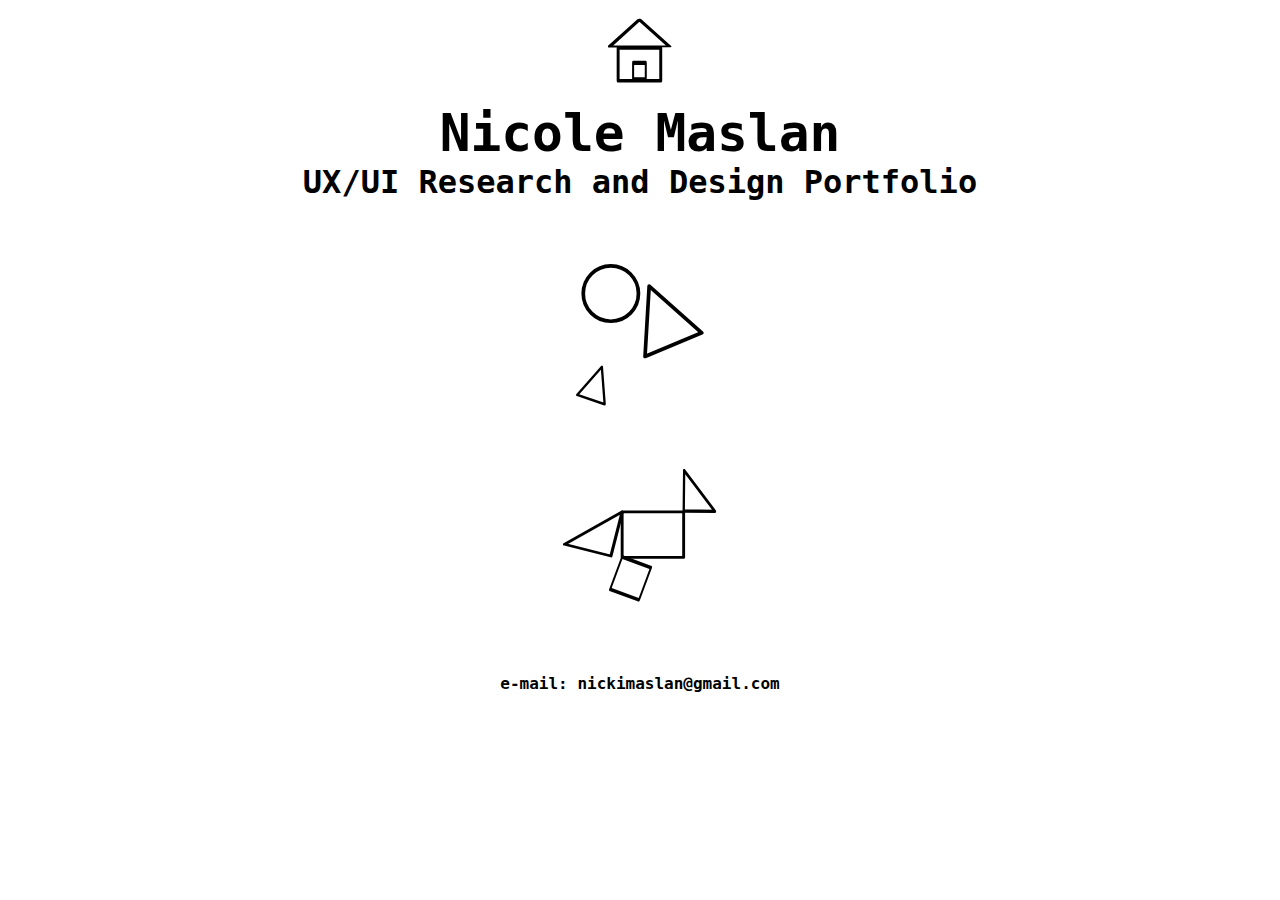
<file: index.html>
<!DOCTYPE HTML>
<html lang = "en">
<head>
  <!-- basic.html -->
  <title>home</title>
  <link rel = "stylesheet"
   type = "text/css"
   href = "styles/index.css" />
  <meta charset = "UTF-8" />
</head>
<body>
  <a href="#"><img id="home" src="images/home.svg" alt="home"></a>
  <h1>
    Nicole Maslan
  </h1>
  <h3>
    UX/UI Research and Design Portfolio
  </h3>

  <a href="html/shapes.html"><img id="shapes" src="images/shapes.svg" alt="triangles and a circle"></a>

  <a href="html/tangram.html"><img id="tangram" src="images/tangram.svg" alt="tangram"></a>

  <h5>
    e-mail: nickimaslan@gmail.com
  </h5>
  <script>
  </script>
</body>
</html>
</file>
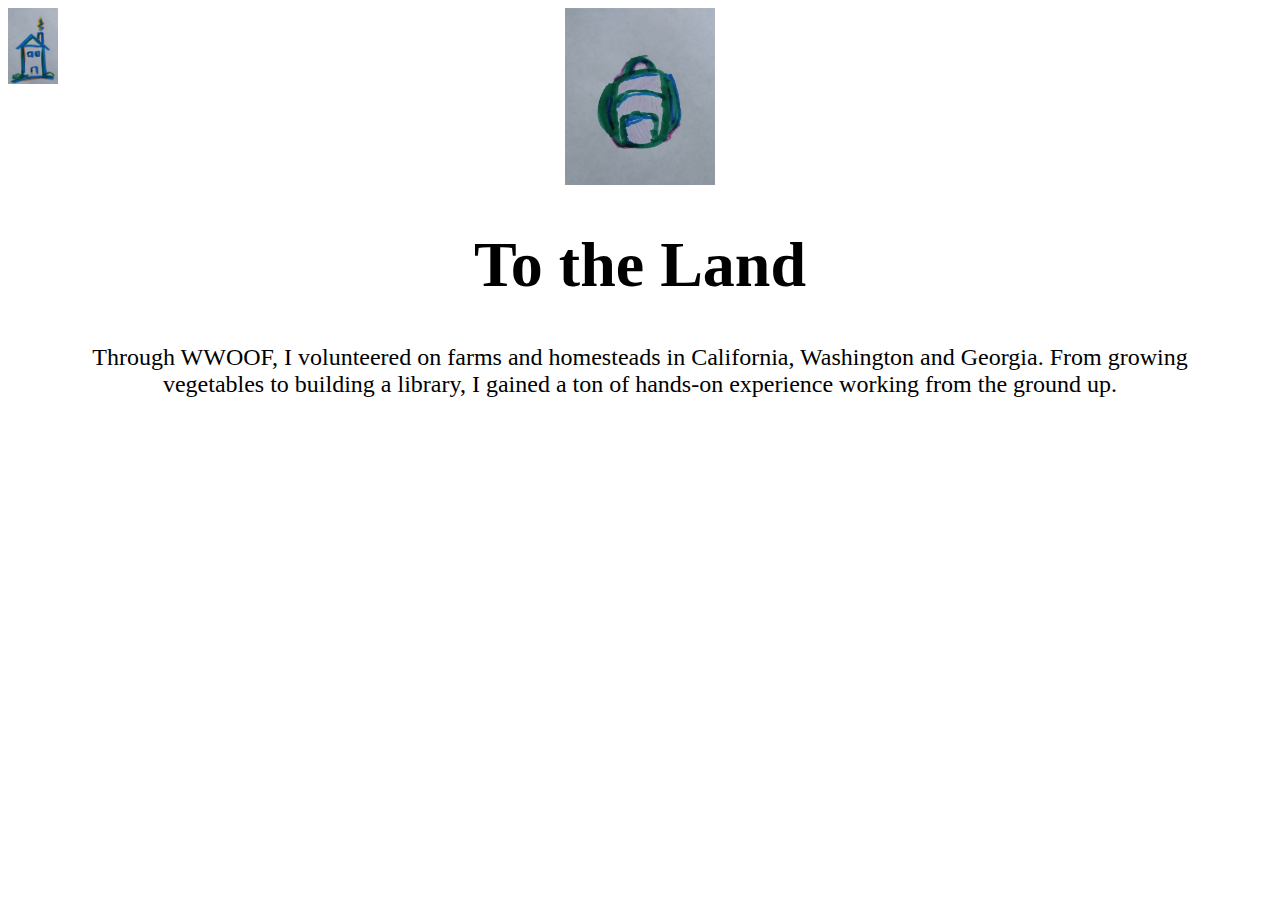
<file: html/backpack.html>
<!DOCTYPE HTML>
<html lang = "en">
<head>
  <!-- basic.html -->
  <title>basic.html</title>
  <link rel = "stylesheet"
   type = "text/css"
   href = "../styles/backpack.css" />
  
  <meta charset = "UTF-8" />
  <meta name="viewport" content="width=device-width, initial-scale=1">
</head>
<body>
<ul>
    <li><a href="../index.html"><img id="home" src="../images/house.jpg" alt="hand-drawn image of a house"></a></li>
  </ul>
  
  
  <img id="backpack-image" src="../images/backpack.jpg" alt="hand-drawn image of a backpack"/>

  <h1>
    To the Land
  </h1>
  <p>
    Through WWOOF, I volunteered on farms and homesteads in California, Washington and Georgia. From growing vegetables to building a library, I gained a ton of hands-on experience working from the ground up.
  </p>

</body>
</html>
</file>
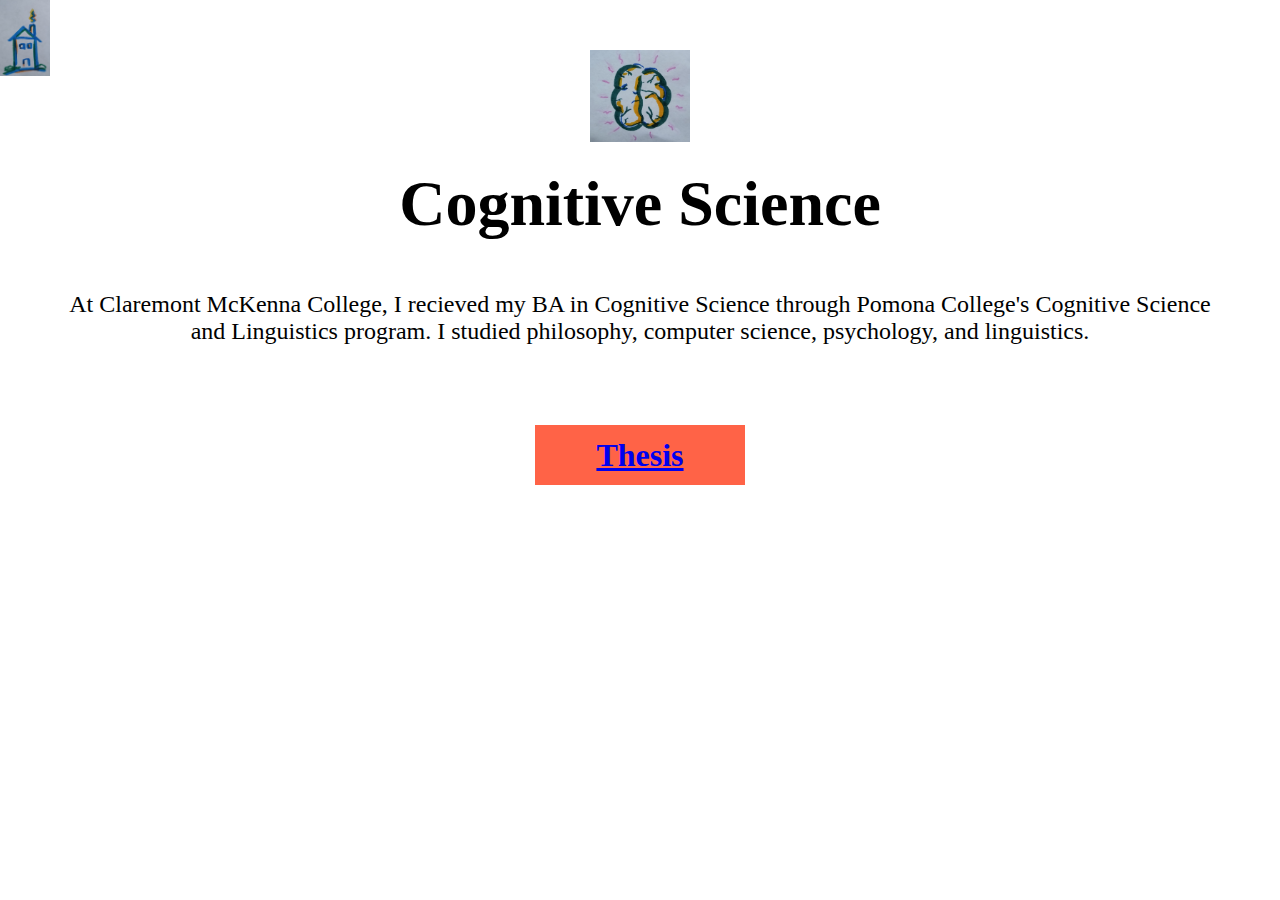
<file: html/brain.html>
<!DOCTYPE HTML>
<html lang = "en">
<head>
  <!-- basic.html -->
  <title>basic.html</title>
  <link rel = "stylesheet"
   type = "text/css"
   href = "../styles/brain.css" />
  
  <meta charset = "UTF-8" />
  <meta name="viewport" content="width=device-width, initial-scale=1">
</head>
<body>

  <ul>
    <li><a href="../index.html"><img id="home" src="../images/house.jpg" alt="hand-drawn image of a house"></a></li>
  </ul>

  <img id="brain-image" src="../images/brain.jpg" alt="hand-drawn image of a brain"/>


  
  <h1>Cognitive Science</h1> 

  <p>
    At Claremont McKenna College, I recieved my BA in Cognitive Science through Pomona College's Cognitive Science and Linguistics program. I studied philosophy, computer science, psychology, and linguistics.
  </p>

  <ul class="flex-container">
    <li class="flex-item">
      <a href="https://scholarship.claremont.edu/cmc_theses/1417/">Thesis</a>
    </li>

  </ul>

</body>
</html>
</file>
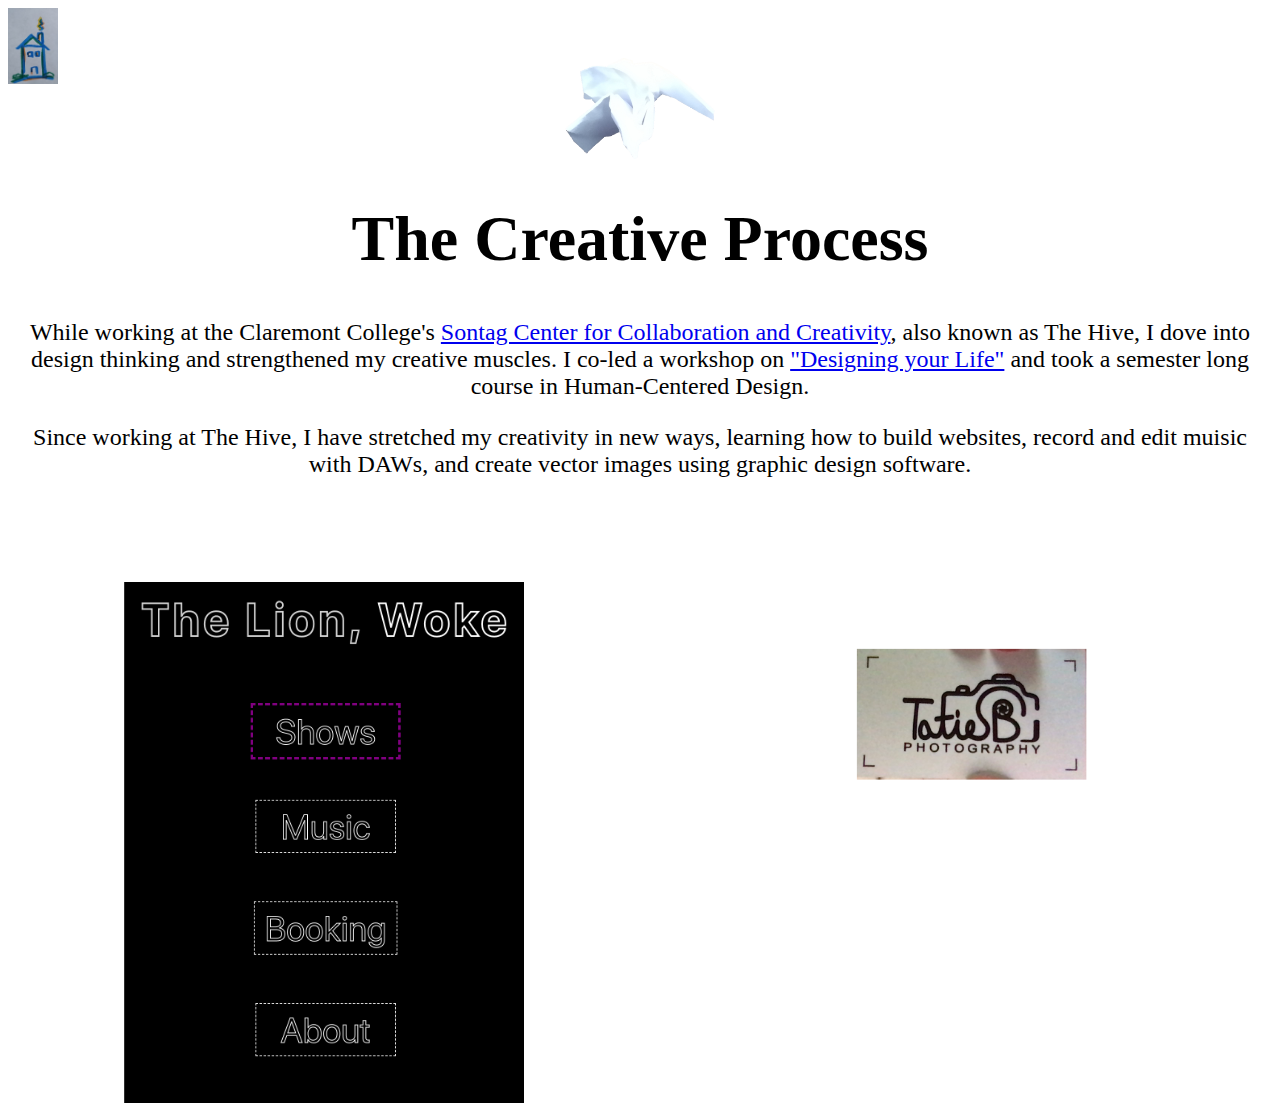
<file: html/paper.html>
<!DOCTYPE HTML>
<html lang = "en">
<head>
  <!-- basic.html -->
  <title>basic.html</title>
  <link rel = "stylesheet"
   type = "text/css"
   href = "../styles/paper.css" />
  
  <meta charset = "UTF-8" />
  <meta name="viewport" content="width=device-width, initial-scale=1">
</head>
<body>
  <ul>
    <li><a href="../index.html"><img id="home" src="../images/house.jpg" alt="hand-drawn image of a house"></a></li>
  </ul>
  
  <img id="paper-image" src="../images/paper.jpg" alt="crumpled up piece of paper"/>
  <h1>The Creative Process</h1>
  <p>
    While working at the Claremont College's <a href="https://creativity.claremont.edu/">Sontag Center for Collaboration and Creativity</a>, also known as The Hive, I dove into design thinking and strengthened my creative muscles. I co-led a workshop on <a href="https://creativity.claremont.edu/event/designing-your-life/">"Designing your Life"</a> and took a semester long course in Human-Centered Design.
  </p>

  <p>
    Since working at The Hive, I have stretched my creativity in new ways, learning how to build websites, record and edit muisic with DAWs, and create vector images using graphic design software.
  </p>

    <ul class="flex-container">
    <li class="flex-item">
      <a href="http://thelionwoke.com/"><img src="../images/lion-woke-website.png" alt="image of thelionwoke.com website"></a>
    </li>

    
    <li class="flex-item">
      <img src="../images/tatie-logo.png" alt="photography logo for Tatiana Enriquez" title="logo design for Tatiana Enriquez">
    </li>
    
  </ul>



</body>
</html>
</file>
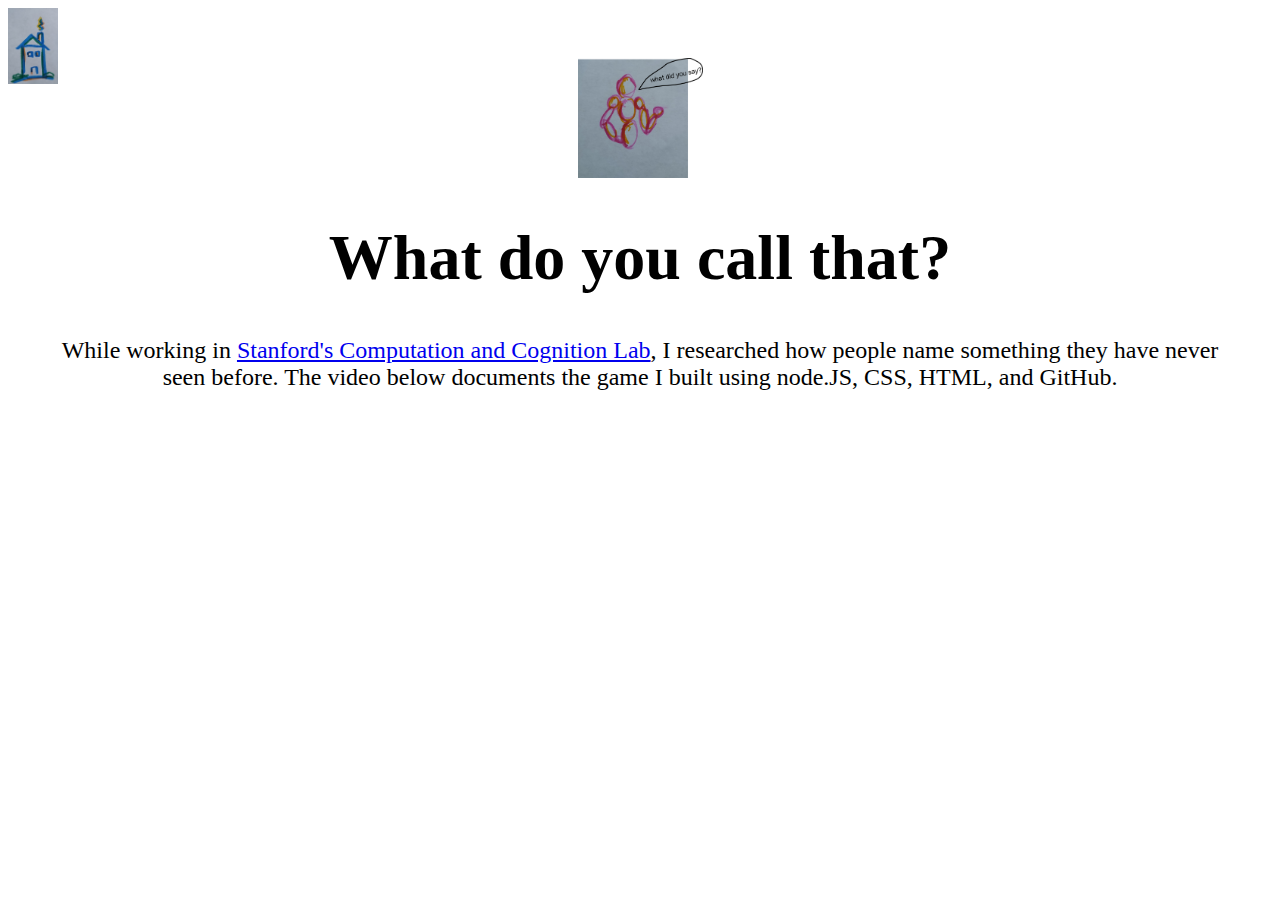
<file: html/robot.html>
<!DOCTYPE HTML>
<html lang = "en">
<head>
  <!-- basic.html -->
  <title>basic.html</title>
  <link rel = "stylesheet"
   type = "text/css"
   href = "../styles/robot.css" />
  
  <meta charset = "UTF-8" />
  <meta name="viewport" content="width=device-width, initial-scale=1">
</head>
<body>
  <ul>
    <li><a href="../index.html"><img id="home" src="../images/house.jpg" alt="hand-drawn image of a house"></a></li>
  </ul>
  
  <img id="robot-image" src="../images/robot.jpg" alt="hand-drawn image of a robot">
  <h1>What do you call that?</h1>

  <p>
    While working in <a href="https://cocolab.stanford.edu/">Stanford's Computation and Cognition Lab</a>, I researched how people name something they have never seen before. The video below documents the game I built using node.JS, CSS, HTML, and GitHub.
  </p>

  <iframe width="400" height="315" src="https://www.youtube.com/embed/EoNvK-d9ps8" frameborder="0" allow="accelerometer; autoplay; encrypted-media; gyroscope; picture-in-picture" alt="video of the tangrams game I designed" allowfullscreen></iframe>

</body>
</html>
</file>
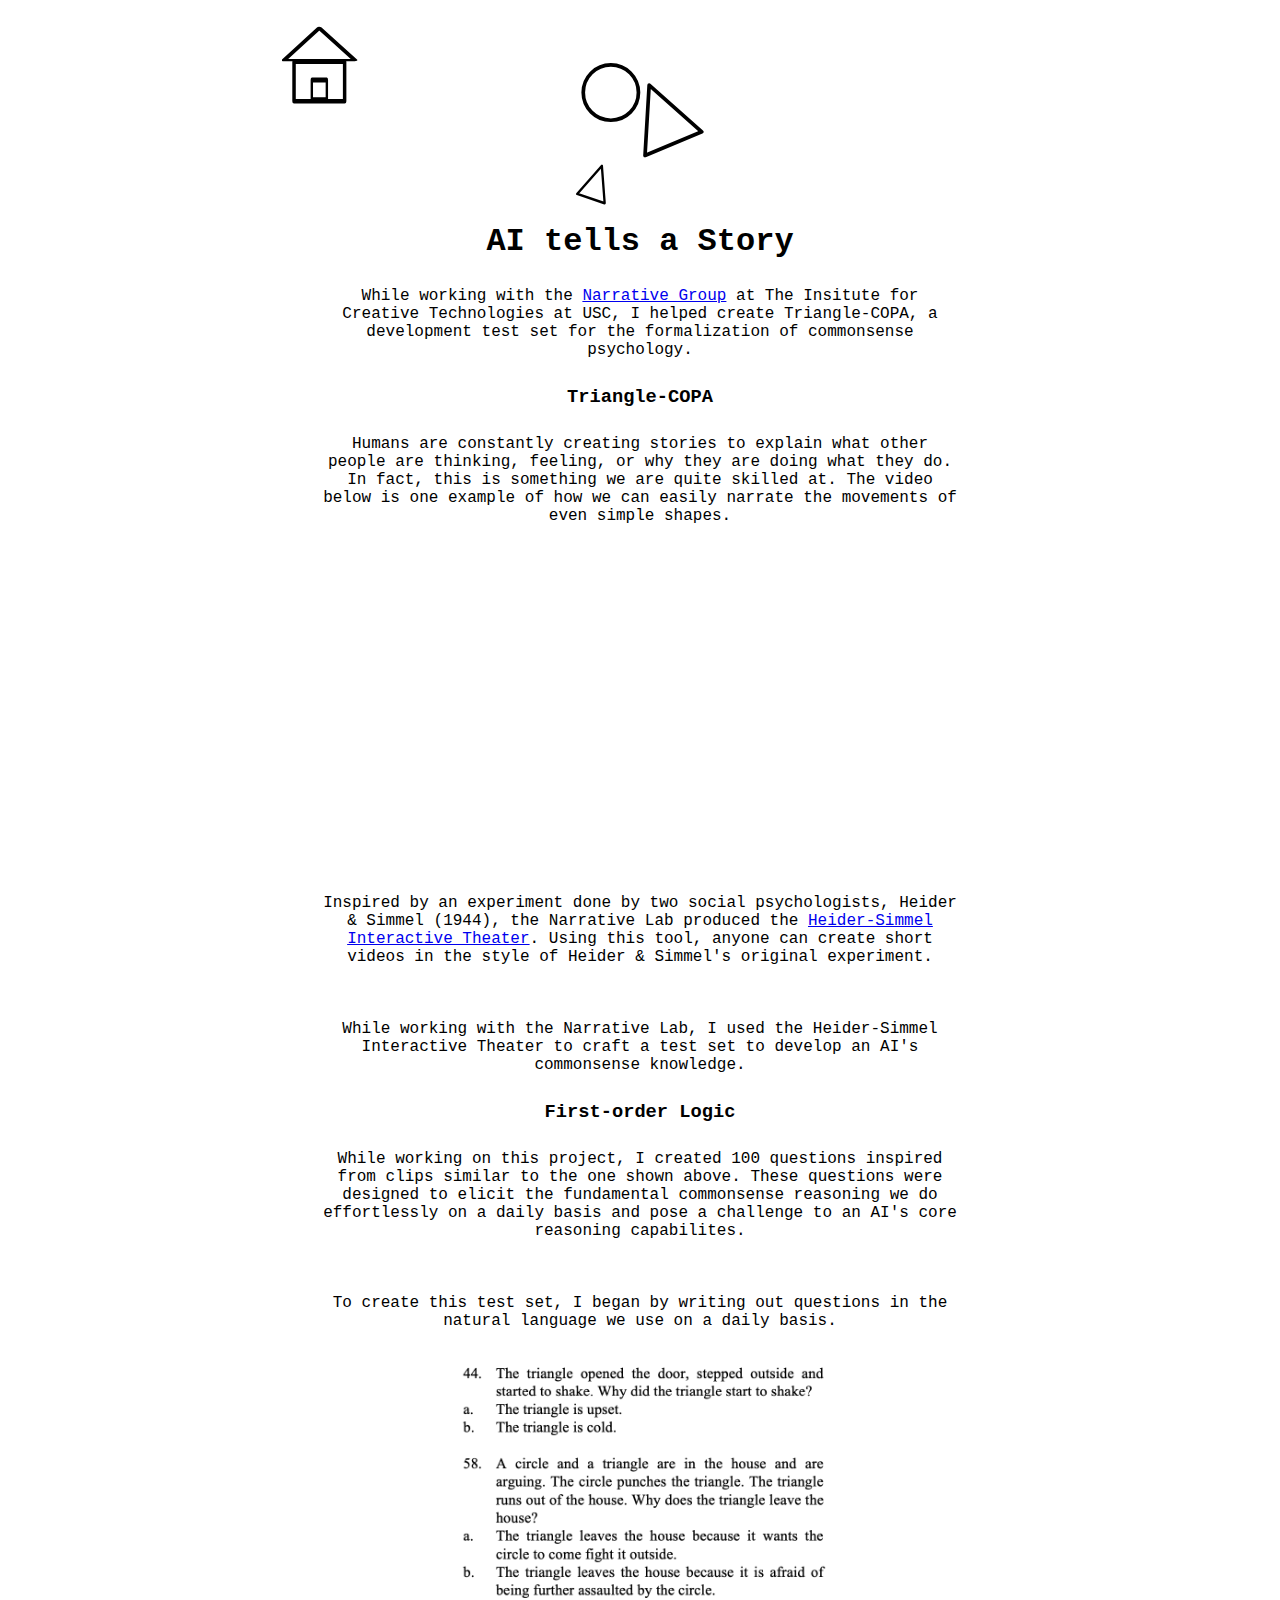
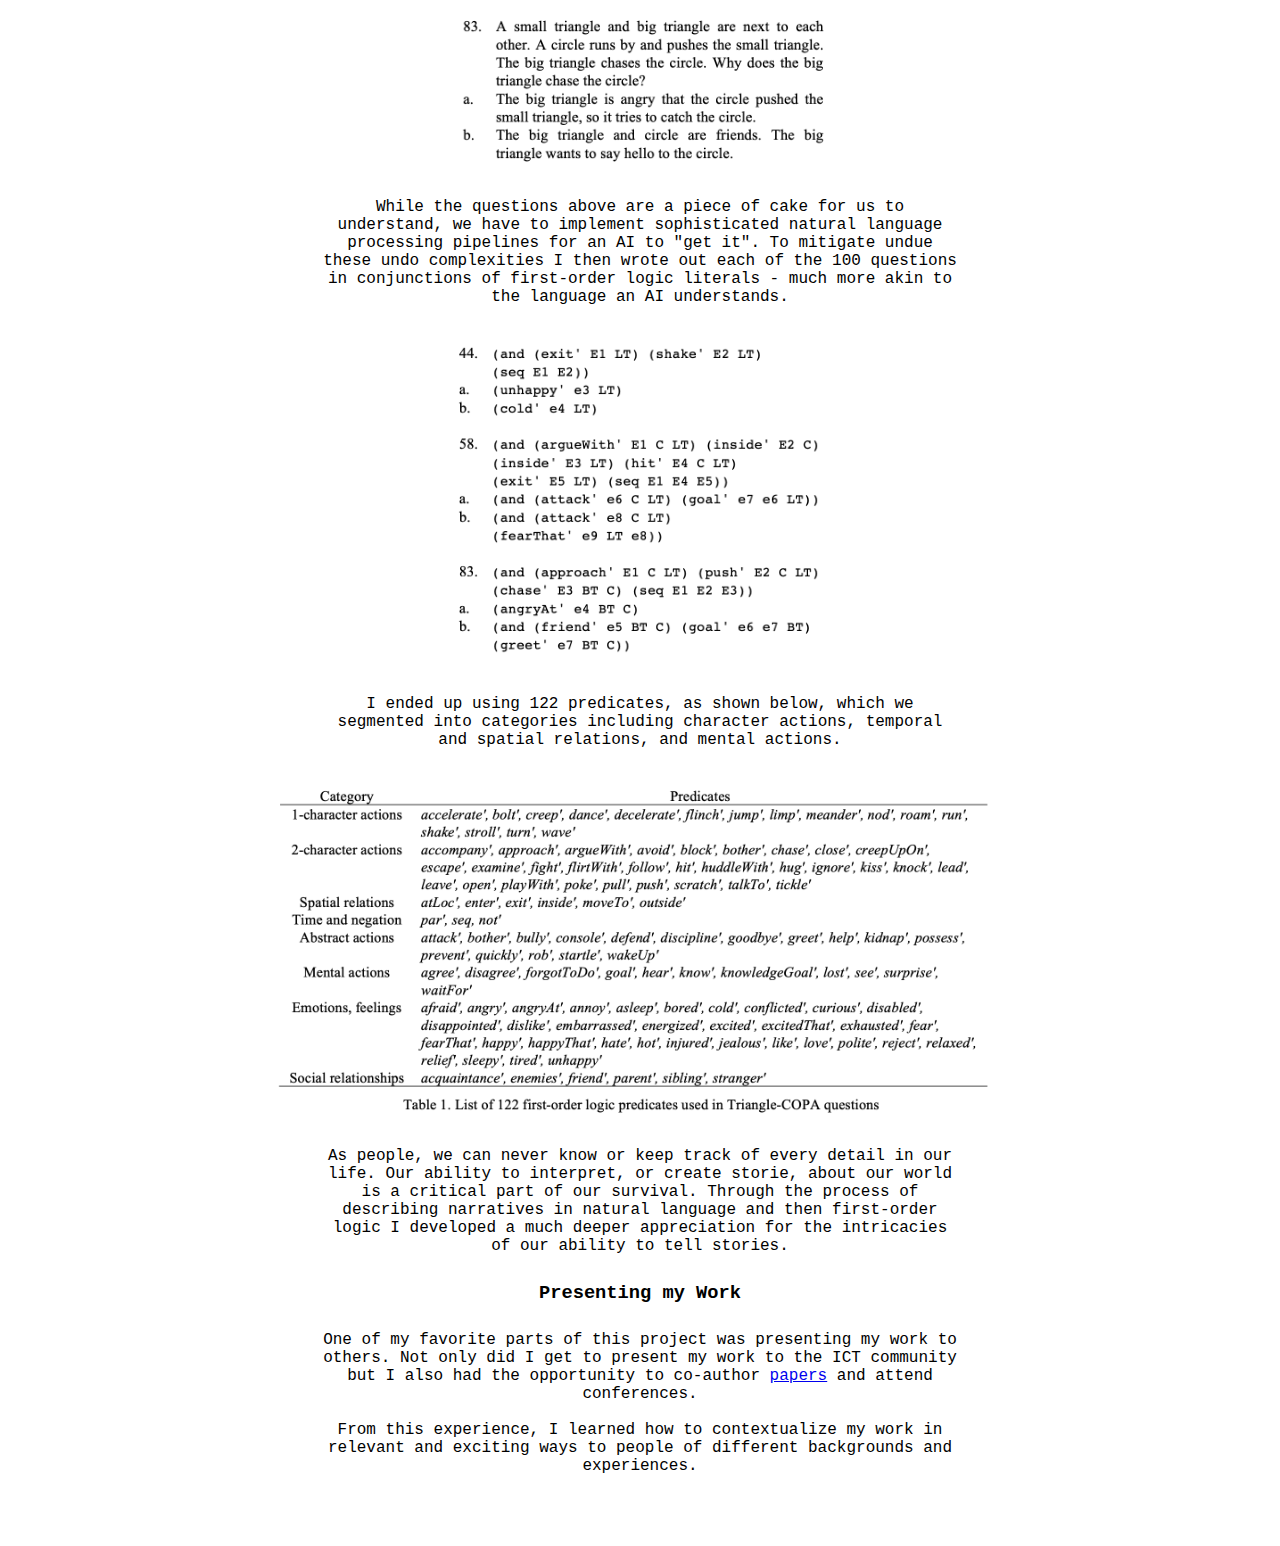
<file: html/shapes.html>
<!DOCTYPE HTML>
<html lang = "en">
<head>
  <!-- basic.html -->
  <title>storytelling</title>
  <link rel = "stylesheet"
   type = "text/css"
   href = "../styles/shapes.css" />
  
  <meta charset = "UTF-8" />
  <meta name="viewport" content="width=device-width, initial-scale=1">
</head>
<body>
  <a href="../index.html"><img id="home" src="../images/home.svg" alt="home"></a>
  
  <img id="shapes" src="../images/shapes.svg" alt="triangles and a circle"/>

  <h1>AI tells a Story</h1>

  <p>
    While working with the <a href="http://narrative.ict.usc.edu/">Narrative Group</a> at The Insitute for Creative Technologies at USC, I helped create Triangle-COPA, a development test set for the formalization of commonsense psychology.
  </p>

  <h3>
    Triangle-COPA
  </h3>

  <p>
    Humans are constantly creating stories to explain what other people are thinking, feeling, or why they are doing what they do. In fact, this is something we are quite skilled at. The video below is one example of how we can easily narrate the movements of even simple shapes.
  </p>

  <iframe width="560" height="315" src="https://www.youtube.com/embed/Vyw78oqrKOM" frameborder="0" allow="accelerometer; autoplay; encrypted-media; gyroscope; picture-in-picture" alt="video of Heider-Simmel Interactive Theater application" style="display:block;" allowfullscreen></iframe>

  <p>
    Inspired by an experiment done by two social psychologists, Heider & Simmel (1944), the Narrative Lab produced the <a href="https://hsit.ict.usc.edu/">Heider-Simmel Interactive Theater</a>. Using this tool, anyone can create short videos in the style of Heider & Simmel's original experiment.
  </p>

  <p>
    While working with the Narrative Lab, I used the Heider-Simmel Interactive Theater to craft a test set to develop an AI's commonsense knowledge.
  </p>

  <h3>
    First-order Logic
  </h3>

  <p>
    While working on this project, I created 100 questions inspired from clips similar to the one shown above. These questions were designed to elicit the fundamental commonsense reasoning we do effortlessly on a daily basis and pose a challenge to an AI's core reasoning capabilites.
  </p>

  <p>
    To create this test set, I began by writing out questions in the natural language we use on a daily basis.
  </p>

  <img id="natural-language-questions" src="../images/natural-language-question.png">

  <p>
    While the questions above are a piece of cake for us to understand, we have to implement sophisticated natural language processing pipelines for an AI to "get it". To mitigate undue these undo complexities I then wrote out each of the 100 questions in conjunctions of first-order logic literals - much more akin to the language an AI understands.
  </p>

  <img id="questions-logic" src="../images/questions-logic.png">

  <p>
     I ended up using 122 predicates, as shown below, which we segmented into categories including character actions, temporal and spatial relations, and mental actions.
  </p>

  <img id="copa-categories" src="../images/copa-categories.png"/>

  <p>
     As people, we can never know or keep track of every detail in our life. Our ability to interpret, or create storie, about our world is a critical part of our survival. Through the process of describing narratives in natural language and then first-order logic I developed a much deeper appreciation for the intricacies of our ability to tell stories.
  </p>

  <h3>
    Presenting my Work
  </h3>

  <p>
    One of my favorite parts of this project was presenting my work to others. Not only did I get to present my work to the ICT community but 
    I also had the opportunity to co-author <a href="http://people.ict.usc.edu/~gordon/publications/AAAI-WS15.PDF">papers</a> and attend conferences. </br> </br>

    From this experience, I learned how to contextualize my work in relevant and exciting ways to people of different backgrounds and experiences.
  </p>

</body>
</html>
</file>
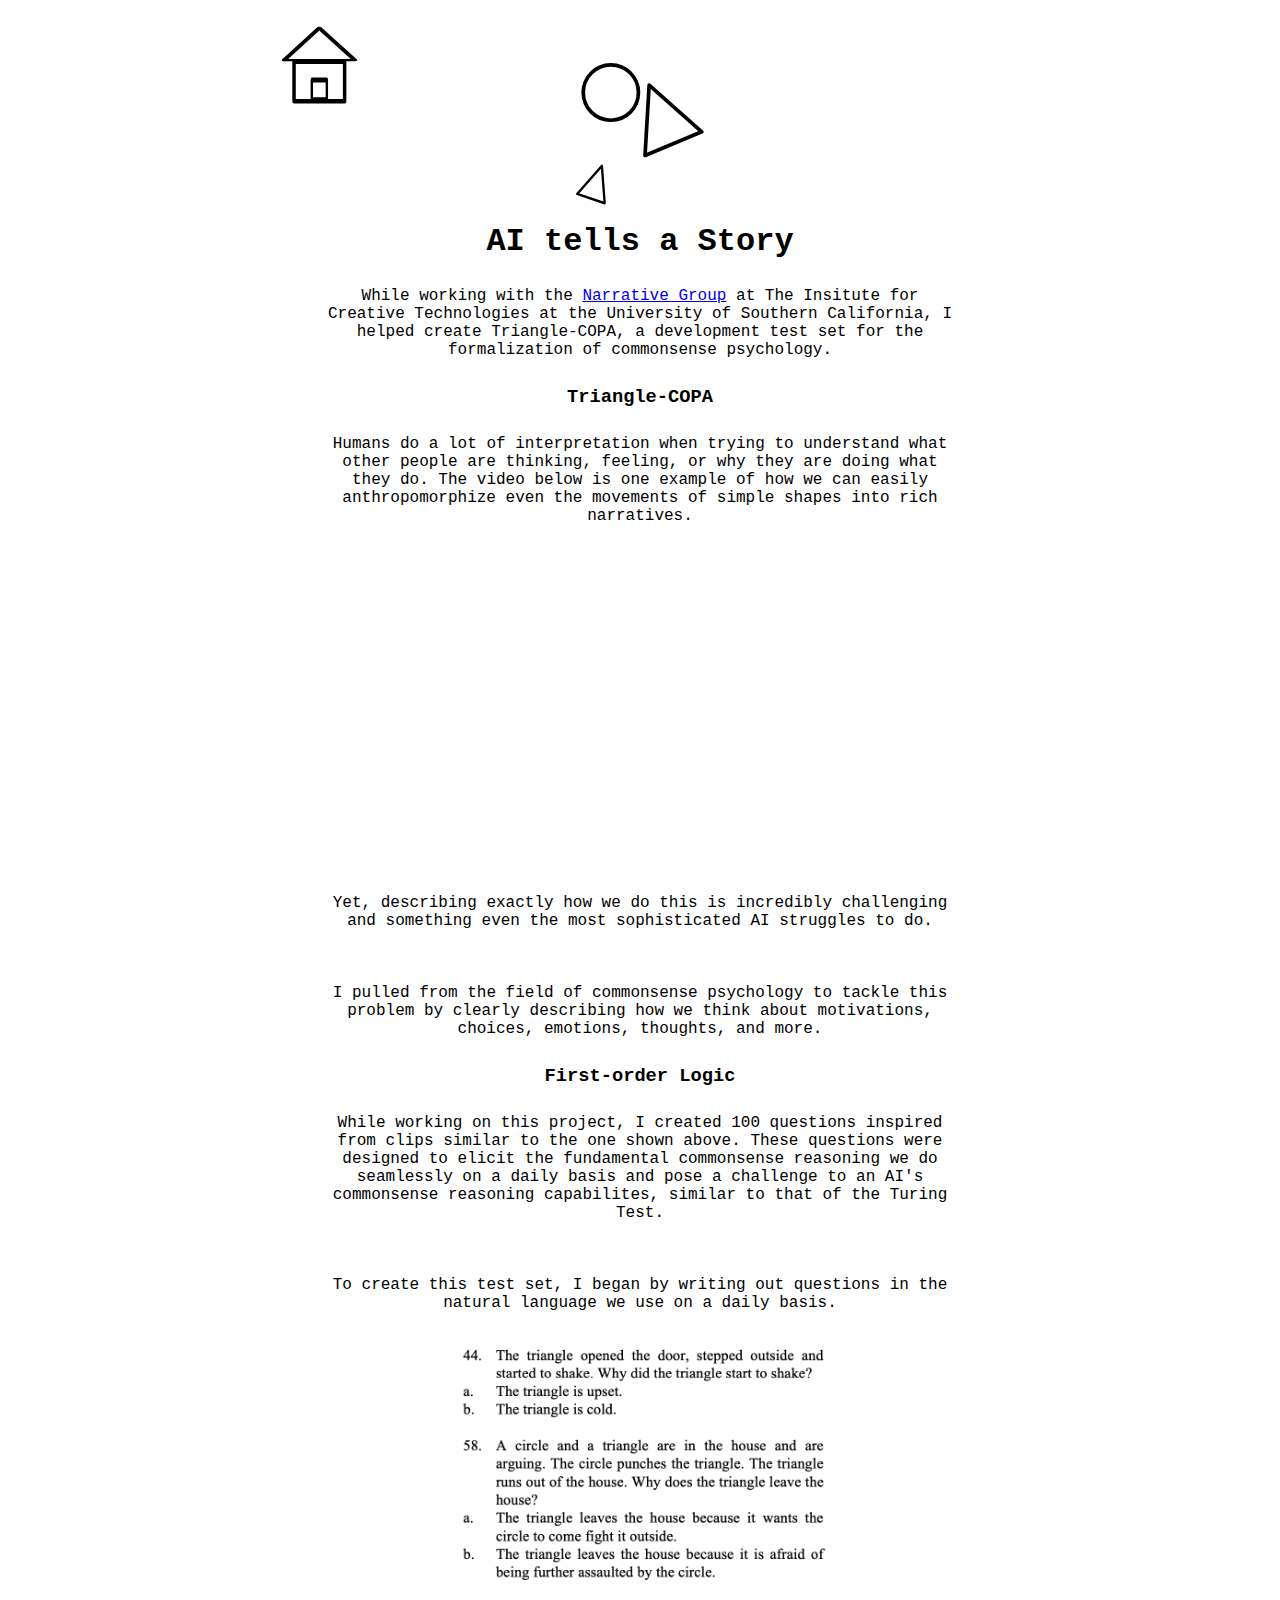
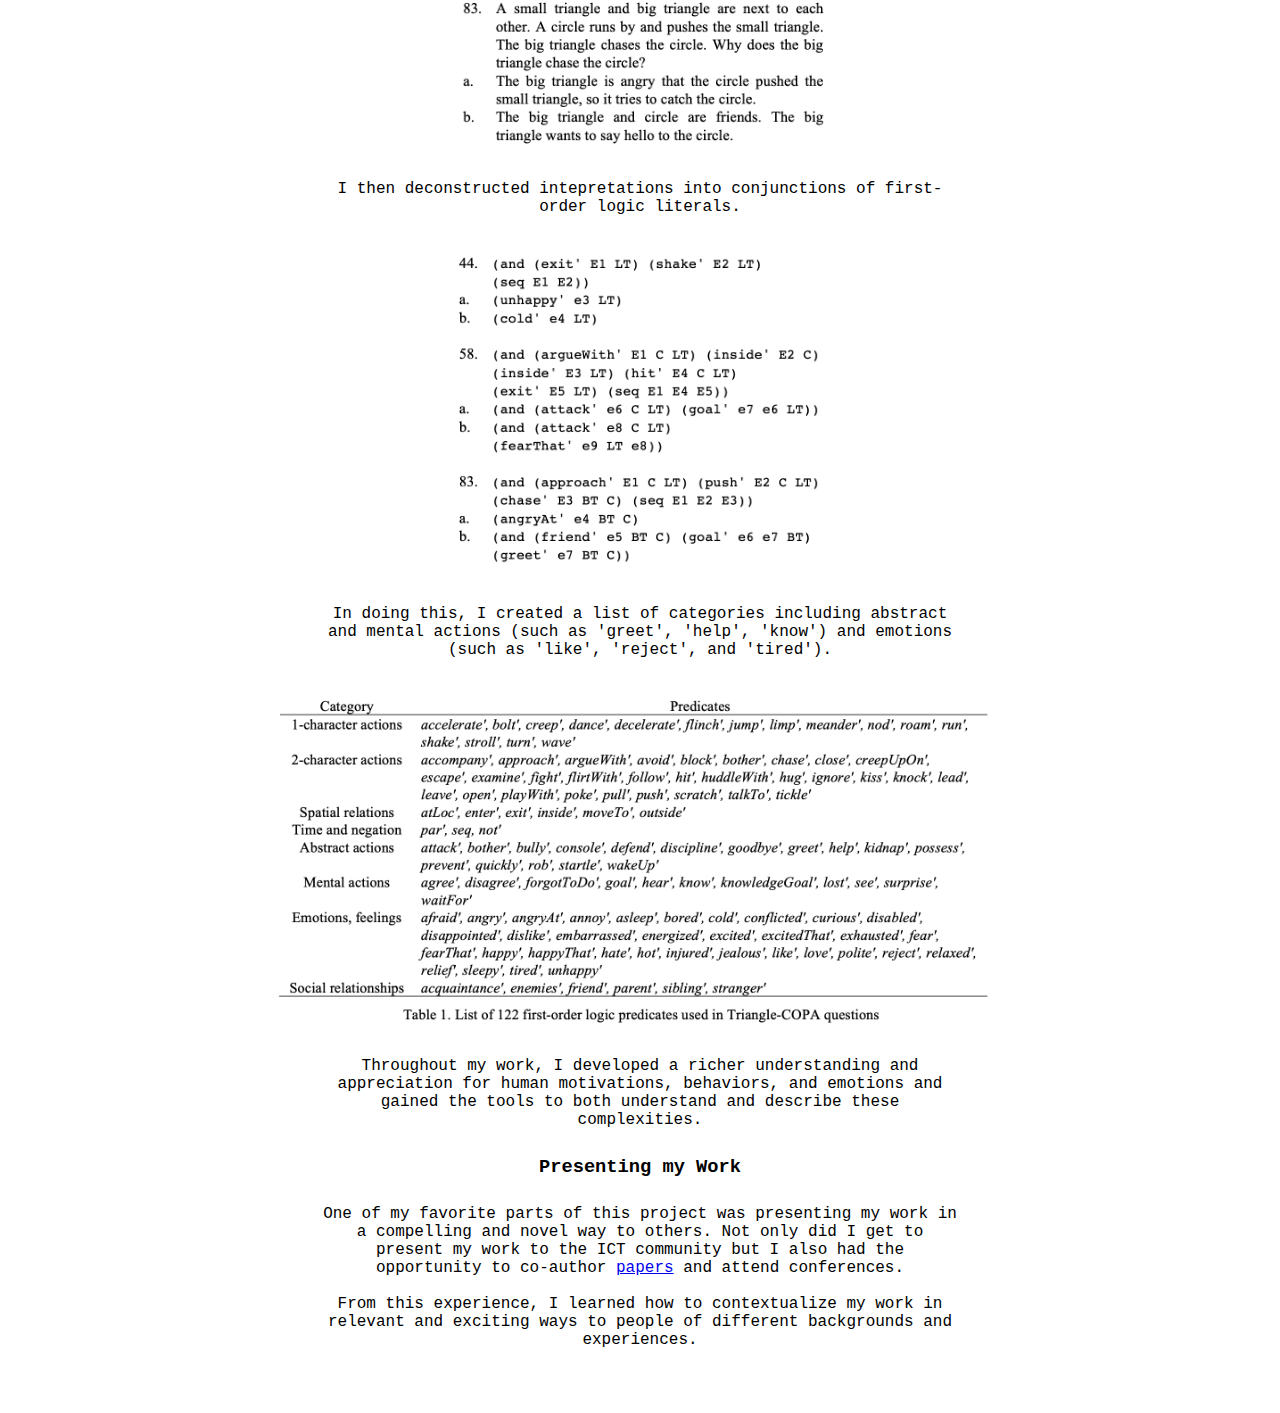
<file: html/shapes_old.html>
<!DOCTYPE HTML>
<html lang = "en">
<head>
  <!-- basic.html -->
  <title>storytelling</title>
  <link rel = "stylesheet"
   type = "text/css"
   href = "../styles/shapes.css" />
  
  <meta charset = "UTF-8" />
  <meta name="viewport" content="width=device-width, initial-scale=1">
</head>
<body>
  <a href="../index.html"><img id="home" src="../images/home.svg" alt="home"></a>
  
  <img id="shapes" src="../images/shapes.svg" alt="triangles and a circle"/>

  <h1>AI tells a Story</h1>

  <p>
    While working with the <a href="http://narrative.ict.usc.edu/">Narrative Group</a> at The Insitute for Creative Technologies at the University of Southern California, I helped create Triangle-COPA, a development test set for the formalization of commonsense psychology.
  </p>

  <h3>
    Triangle-COPA
  </h3>

  <p>
    Humans do a lot of interpretation when trying to understand what other people are thinking, feeling, or why they are doing what they do. The video below is one example of how we can easily anthropomorphize even the movements of simple shapes into rich narratives.
  </p>

  <iframe width="560" height="315" src="https://www.youtube.com/embed/Vyw78oqrKOM" frameborder="0" allow="accelerometer; autoplay; encrypted-media; gyroscope; picture-in-picture" alt="video of Heider-Simmel Interactive Theater application" style="display:block;" allowfullscreen></iframe>

  <p>
    Yet, describing exactly how we do this is incredibly challenging and something even the most sophisticated AI struggles to do.
  </p>

  <p> 
    I pulled from the field of commonsense psychology to tackle this problem by clearly describing how we think about motivations, choices, emotions, thoughts, and more.
  </p>

  <h3>
    First-order Logic
  </h3>

  <p>
    While working on this project, I created 100 questions inspired from clips similar to the one shown above. These questions were designed to elicit the fundamental commonsense reasoning we do seamlessly on a daily basis and pose a challenge to an AI's commonsense reasoning capabilites, similar to that of the Turing Test.
  </p>

  <p>
    To create this test set, I began by writing out questions in the natural language we use on a daily basis.
  </p>

  <img id="natural-language-questions" src="../images/natural-language-question.png">

  <p>
    I then deconstructed intepretations into conjunctions of first-order logic literals.
  </p>

  <img id="questions-logic" src="../images/questions-logic.png">

  <p>
     In doing this, I created a list of categories including abstract and mental actions (such as 'greet', 'help', 'know') and emotions (such as 'like', 'reject', and 'tired').
  </p>

  <img id="copa-categories" src="../images/copa-categories.png"/>

  <p>
     Throughout my work, I developed a richer understanding and appreciation for human motivations, behaviors, and emotions and gained the tools to both understand and describe these complexities.
  </p>

  <h3>
    Presenting my Work
  </h3>

  <p>
    One of my favorite parts of this project was presenting my work in a compelling and novel way to others. Not only did I get to present my work to the ICT community but 
    I also had the opportunity to co-author <a href="http://people.ict.usc.edu/~gordon/publications/AAAI-WS15.PDF">papers</a> and attend conferences. </br> </br>

    From this experience, I learned how to contextualize my work in relevant and exciting ways to people of different backgrounds and experiences.
  </p>

</body>
</html>
</file>
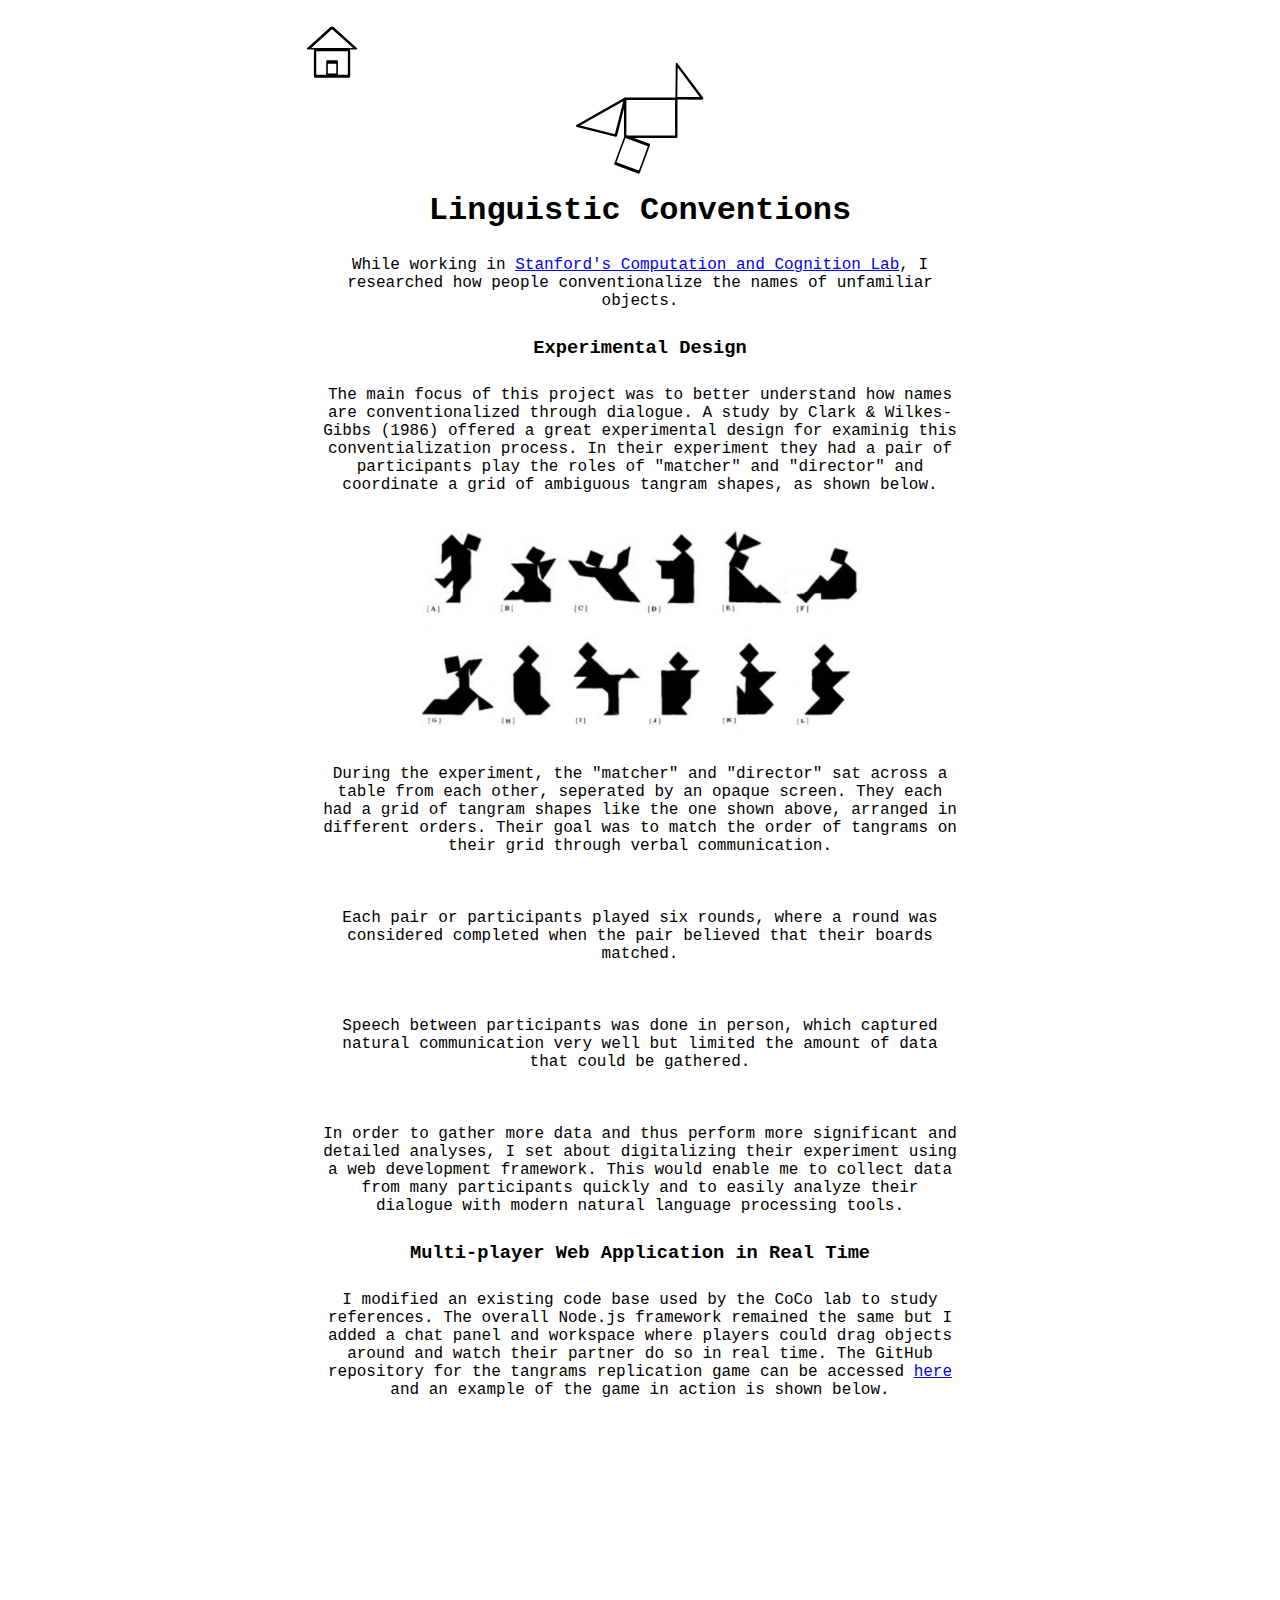
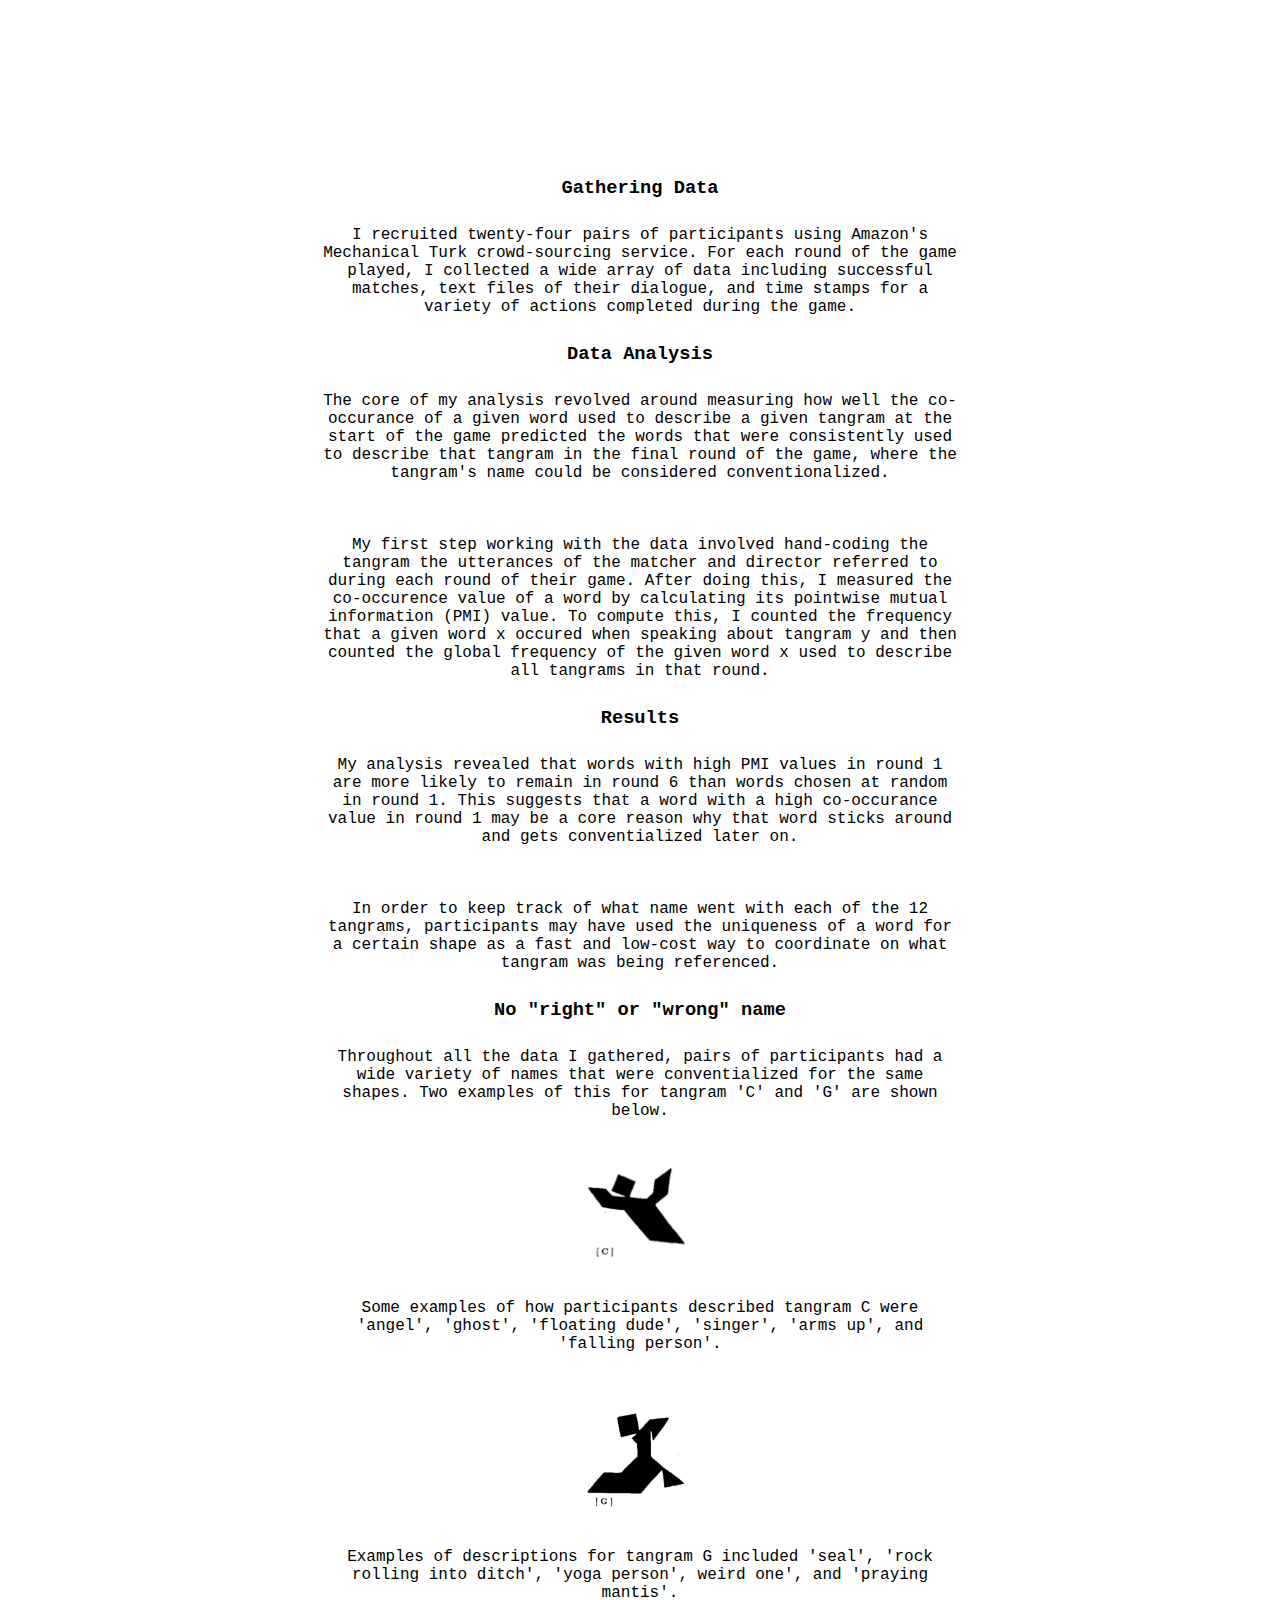
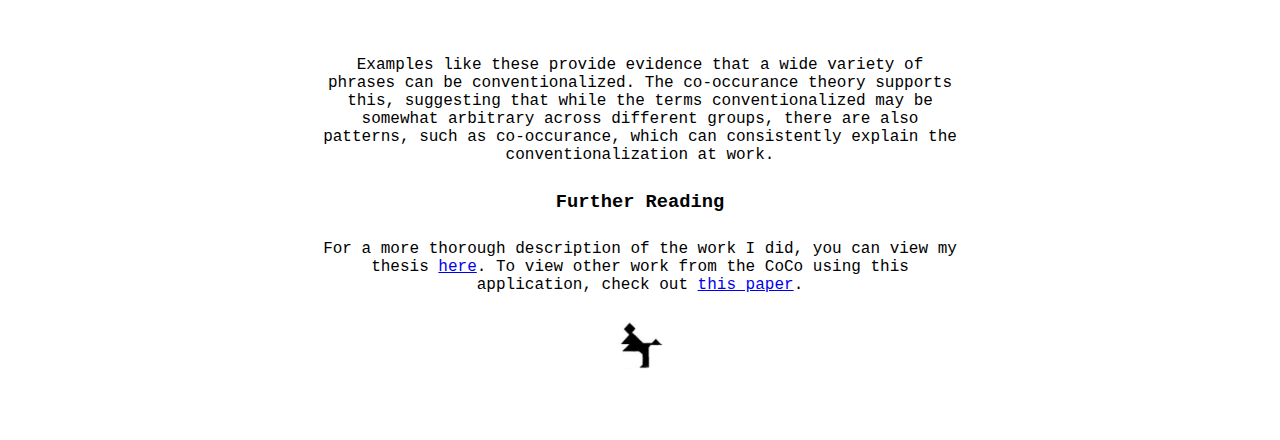
<file: html/tangram.html>
<!DOCTYPE HTML>
<html lang = "en">
<head>
  <!-- basic.html -->
  <title>tangrams</title>
  <link rel = "stylesheet"
   type = "text/css"
   href = "../styles/tangram.css" />
  
  <meta charset = "UTF-8" />
  <meta name="viewport" content="width=device-width, initial-scale=1">
</head>
<body>
  <a href="../index.html"><img id="home" src="../images/home.svg" alt="home"></a>
  
  <img id="tangram" src="../images/tangram.svg" alt="tangram"/>
  <h1>Linguistic Conventions</h1>

  <p>
    While working in <a href="https://cocolab.stanford.edu/">Stanford's Computation and Cognition Lab</a>, I researched how people conventionalize the names of unfamiliar objects.
  </p>

  <h3>
    Experimental Design
  </h3>

  <p>
    The main focus of this project was to better understand how names are conventionalized through dialogue. A study by Clark & Wilkes-Gibbs (1986) offered a great experimental design for examinig this conventialization process. In their experiment they had a pair of participants play the roles of "matcher" and "director" and coordinate a grid of ambiguous tangram shapes, as shown below.
  </p>

  <img id="tangram-grid" src="../images/tangrams-grid.png" alt="grid of ambiguous tangram shapes used in original Clark & Wilkes-Gibbs (1986) experiment"/>

  <p>
    During the experiment, the "matcher" and "director" sat across a table from each other, seperated by an opaque screen. They each had a grid of tangram shapes like the one shown above, arranged in different orders. Their goal was to match the order of tangrams on their grid through verbal communication.
  </p>

  <p>
    Each pair or participants played six rounds, where a round was considered completed when the pair believed that their boards matched.
  </p>

  <p>
    Speech between participants was done in person, which captured natural communication very well but limited the amount of data that could be gathered. 
  </p>

  <p>
    In order to gather more data and thus perform more significant and detailed analyses, I set about digitalizing their experiment using a web development framework. This would enable me to collect data from many participants quickly and to easily analyze their dialogue with modern natural language processing tools.
  </p>

  <h3>
    Multi-player Web Application in Real Time
  </h3>

  <p>
    I modified an existing code base used by the CoCo lab to study references. The overall Node.js framework remained the same but I added a chat panel and workspace where players could drag objects around and watch their partner do so in real time. The GitHub repository for the tangrams replication game can be accessed <a href="https://github.com/hawkrobe/tangrams_replication">here</a> and an example of the game in action is shown below.
  </p>

  <iframe width="400" height="315" src="https://www.youtube.com/embed/EoNvK-d9ps8" frameborder="0" allow="accelerometer; autoplay; encrypted-media; gyroscope; picture-in-picture" alt="video of the tangrams game I designed" allowfullscreen></iframe>

  <h3>
    Gathering Data
  </h3>

  <p>
    I recruited twenty-four pairs of participants using Amazon's Mechanical Turk  crowd-sourcing service. For each round of the game played, I collected a wide array of data including successful matches, text files of their dialogue, and time stamps for a variety of actions completed during the game.
  </p>

  <h3>
    Data Analysis
  </h3>

  <p>
    The core of my analysis revolved around measuring how well the co-occurance of a given word used to describe a given tangram at the start of the game predicted the words that were consistently used to describe that tangram in the final round of the game, where the tangram's name could be considered conventionalized.
  </p>

  <p>
    My first step working with the data involved hand-coding the tangram the utterances of the matcher and director referred to during each round of their game. After doing this, I measured the co-occurence value of a word by calculating its pointwise mutual information (PMI) value. To compute this, I counted the frequency that a given word x occured when speaking about tangram y and then counted the global frequency of the given word x used to describe all tangrams in that round.
  </p>

  <h3>
    Results
  </h3>

  <p>
    My analysis revealed that words with high PMI values in round 1 are more likely to remain in round 6 than words chosen at random in round 1. This suggests that a word with a high co-occurance value in round 1 may be a core reason why that word sticks around and gets conventialized later on.
  </p>

  <p>
    In order to keep track of what name went with each of the 12 tangrams, participants may have used the uniqueness of a word for a certain shape as a fast and low-cost way to coordinate on what tangram was being referenced. 
  </p>

  <h3>
    No "right" or "wrong" name
  </h3>

  <p>
    Throughout all the data I gathered, pairs of participants had a wide variety of names that were conventialized for the same shapes. Two examples of this for tangram 'C' and 'G' are shown below.
  </p>

  <img id="tangram-C" src="../images/ghost-tangram.png" alt="image and conventionalized names for tangram C"/>

  <p>
    Some examples of how participants described tangram C were 'angel', 'ghost', 'floating dude', 'singer', 'arms up', and 'falling person'.
  </p>

  <img id="tangram-G" src="../images/seal-tangram.png" alt="image and conventionialized names for tangram G"/>

  <p>
    Examples of descriptions for tangram G included 'seal', 'rock rolling into ditch', 'yoga person', weird one', and 'praying mantis'.
  </p>

  <p>
    Examples like these provide evidence that a wide variety of phrases can be conventionalized. The co-occurance theory supports this, suggesting that while the terms conventionalized may be somewhat arbitrary across different groups, there are also patterns, such as co-occurance, which can consistently explain the conventionalization at work.
  </p>

  <h3>
    Further Reading
  </h3>

  <p>
    For a more thorough description of the work I did, you can view my thesis <a id='thesis' href="http://nicolemaslan.thelionwoke.com/pdf/thesis.pdf">here</a>. To view other work from the CoCo using this application, check out <a href="https://cocolab.stanford.edu/papers/HawkinsEtAl2018-Cogsci.pdf"/>this paper</a>.
  </p>

  <img id='tangram-i' src="../images/tangram-i.png" alt="tangram-i"/>

</body>
</html>
</file>
<file: styles/index.css>
* {
  font-family: "Lucida Console", Monaco, monospace;
  padding: 0;
  margin: 0;
  box-sizing: border-box;
}

body {
    height: 100vh;
    width: 100vw;
}

h1 {
  text-align: center;
  padding-top: 20px;
  font-size: 4.3em;
}

h3 {
  text-align: center;
  font-size: 3em;
}

h5{
  margin-top: 5vh;
  text-align: center;
  font-size: 2em;
}

h6 {
  text-align: center;
  font-size: 2em;
}

img {
  display: block;
  margin: 0 auto;

}

#home {
  width: 15vw;
  padding-top: 2vh;
}

#shapes, #tangram {
  width: 50vw;
  margin-top: 6vh;
  padding: 2vh 8vw;
}

#tangram {
  width: 60vw;
}

@media only screen and (min-width: 1000px) {
  h1 {
  text-align: center;
  padding-top: 20px;
  font-size: 3.2em;
  }

  h3 {
  text-align: center;
  font-size: 2em;
  }

  h5{
  margin-top: 5vh;
  text-align: center;
  font-size: 1em;
  }

  #home {
    width: 5vw;
  }

  #shapes, #tangram {
  width: 10vw;
  padding: 0;
  margin: 0 auto;
  margin-top: 7vh;
  /*padding: 2vh 8vw;*/
  }

  #tangram {
    width: 12vw;
    margin-bottom: 8vh;
  }
}
</file>
<file: styles/backpack.css>
* {
  font-family: "Palatino Linotype", "Book Antiqua", Palatino, serif;
}

ul {
  list-style-type: none;
  margin: 0;
  padding: 0;
}

li {
  display: inline;
}

#home {
  position: fixed;
  width: 50px;
}

#backpack-image {
}

h1 {
  text-align: center;
  font-size: 4em;
}

h3 {
  text-align: center;
}

p {
  text-align: center;
  padding: 0 50px 50px 50px;
  font-size: 1.5em;
}

#backpack-image {
  width: 150px;
}

.flex-container {
  padding: 0;
  margin: 0;
  list-style: none;
  
  display: -webkit-box;
  display: -moz-box;
  display: -ms-flexbox;
  display: -webkit-flex;
  display: flex;
  
  -webkit-flex-flow: row wrap;
  justify-content: space-around;
}

.flex-item {
  background: tomato;
  padding: 5px;
  width: 200px;
  /*height: 150px;*/
  margin-top: 30px;
  line-height: 150px;
  color: white;
  font-weight: bold;
  font-size: 2em;
  text-align: center;
}

img {
  width: 200PX;
  display: block;
  margin: 0 auto;
}
</file>
<file: styles/brain.css>
* {
  font-family: "Palatino Linotype", "Book Antiqua", Palatino, serif;
  padding: 0;
  margin: 0;
}

ul {
  list-style-type: none;
  margin: 0;
  padding: 0;
}

li {
  display: inline;
}

#home {
  position: fixed;
  width: 50px;
}

#brain-image {
  width: 100px;
  padding-top: 50px;
}

h3 {
  padding-top: 30px;
  text-align: center;
}

h1 {
  text-align: center;
  font-size: 4em;
  padding-top: 25px;
  padding-bottom: 50px;
}

p {
  text-align: center;
  padding: 0 50px 50px 50px;
  font-size: 1.5em;
}


iframe {
  margin: 0 auto;
  min-width: 400px;
}

.flex-container {
  padding: 0;
  margin: 0;
  list-style: none;
  
  display: -webkit-box;
  display: -moz-box;
  display: -ms-flexbox;
  display: -webkit-flex;
  display: flex;
  
  -webkit-flex-flow: row wrap;
  justify-content: space-around;
}

.flex-item {
  background: tomato;
  padding: 5px;
  width: 200px;
  /*height: 150px;*/
  margin-top: 30px;
  /*border: 2px dashed grey;*/
  
  line-height: 50px;
  color: white;
  font-weight: bold;
  font-size: 2em;
  text-align: center;
}

img {
  width: 200PX;
  display: block;
  margin: 0 auto;
}
</file>
<file: styles/paper.css>
* {
  font-family: "Palatino Linotype", "Book Antiqua", Palatino, serif;
}

ul {
  list-style-type: none;
  margin: 0;
  padding: 0;
}

li {
  display: inline;
}

#home {
  position: fixed;
  width: 50px;
}

#paper-image {
  width: 150px;
  padding-top: 50px;
}

h1 {
  text-align: center;
  font-size: 4em;
}

p {
  text-align: center;
  padding: 0 20px 0 20px;
  font-size: 1.5em;
}

iframe {
  margin: 0 auto;
  min-width: 400px;
}

.flex-container {
  padding: 0;
  margin: 0;
  list-style: none;
  
  display: -webkit-box;
  display: -moz-box;
  display: -ms-flexbox;
  display: -webkit-flex;
  display: flex;
  
  -webkit-flex-flow: row wrap;
  justify-content: space-around;
}

.flex-item {
  background: none;
  padding: 5px;
  width: 400px;
  margin-top: 30px;
  /*line-height: 50px;*/
  color: white;
  font-weight: bold;
  font-size: 2em;
  text-align: center;
  padding-top: 50px;
  /*padding-bottom: 50px;*/

}

img {
  width: 400PX;
  display: block;
  margin: 0 auto;
}
</file>
<file: styles/robot.css>
* {
  font-family: "Palatino Linotype", "Book Antiqua", Palatino, serif;
}

ul {
  list-style-type: none;
  margin: 0;
  padding: 0;
}

li {
  display: inline;
}

#home {
  position: fixed;
  width: 50px;
}

#robot-image {
  padding-top: 50px;
  width: 125px;
}

h1 {
  text-align: center;
  font-size: 4em;
}

p {
  text-align: center;
  padding: 0 50px 0 50px;
  font-size: 1.5em;
}

iframe {
  display: block;
  margin: 0 auto;
}

.flex-container {
  padding: 0;
  margin: 0;
  list-style: none;
  
  display: -webkit-box;
  display: -moz-box;
  display: -ms-flexbox;
  display: -webkit-flex;
  display: flex;
  
  -webkit-flex-flow: row wrap;
  justify-content: space-around;
}

.flex-item {
  background: pink;
  padding: 5px;
  width: 200px;
  /*height: 150px;*/
  margin-top: 30px;
  /*border: 2px dashed grey;*/
  
  line-height: 150px;
  color: white;
  font-weight: bold;
  font-size: 2em;
  text-align: center;
}

img {
  width: 200PX;
  display: block;
  margin: 0 auto;
}
</file>
<file: styles/shapes.css>
* {
  font-family: "Lucida Console", Monaco, monospace;
  padding: 0;
  margin: 0;
  box-sizing: border-box;
}


#home {
  position: fixed;
  margin: 2vw;
  width: 15vw;
}

#shapes {
  padding: 7vh 0 2vh 0;
  width: 30vw;
}

h1 {
  text-align: center;
}

p {
  text-align: center;
  padding: 3vh 5vw 3vh 5vw;
}

h3 {
  text-align: center;
}

iframe {
  margin: 0 auto;
  width: 100vw;
}

#natural-language-questions {
  width: 70vw;
  margin: 0 auto;
}

#questions-logic {
  width: 70vw;
  margin: 0 auto;
}

#copa-categories {
  width: 80vw;
  margin: 0 auto;
}

img {
  width: 200PX;
  display: block;
  margin: 0 auto;
}

@media only screen and (min-width: 768px) {
  body {
    padding: 0 20vw;
  }
  #home {
    width: 6vw;
  }

  #shapes {
    width: 10vw;
  }

  iframe {
    width: 30vw;
  }

  #natural-language-questions {
  width: 30vw;
  }

  #questions-logic {
  width: 30vw;
  }

  #copa-categories {
  width: 60vw;
  }

  
}
</file>
<file: styles/tangram.css>
* {
  font-family: "Lucida Console", Monaco, monospace;
  padding: 0;
  margin: 0;
  box-sizing: border-box;
}


#home {
  position: fixed;
  margin: 2vw;
  width: 15vw;
}

#tangram {
  padding: 7vh 0 2vh 0;
  width: 30vw;
}

h1 {
  text-align: center;
}

p {
  text-align: center;
  padding: 3vh 5vw 3vh 5vw;
}

h3 {
  text-align: center;
  padding: 0 5vw;
}

iframe {
  margin: 2vh auto;
  width: 100vw;
  display: block;
}

img {
  width: 400PX;
  display: block;
  margin: 0 auto;
  padding: 0 2vw;
}

#tangram-grid {
  width: 100vw;
}

#tangram-C, #tangram-G {
  margin: 0 auto;
  width: 40vw;
}

#tangram-i {
  width: 15vw;
  margin: 0 auto;
}

@media only screen and (min-width: 768px) {
  body {
    padding: 0 20vw;
  }
  #home {
    width: 8vw;
  }

  #tangram {
    width: 10vw;
  }

  iframe {
    width: 30vw;
  }

  #tangram-C, #tangram-G {
  width: 15vw;
  margin: 0 auto;
  }

  #tangram-i {
  width: 8vw;
  margin: 0 auto;
  }

  #tangram-grid {
    width: 40vw;
  }

}
</file>
